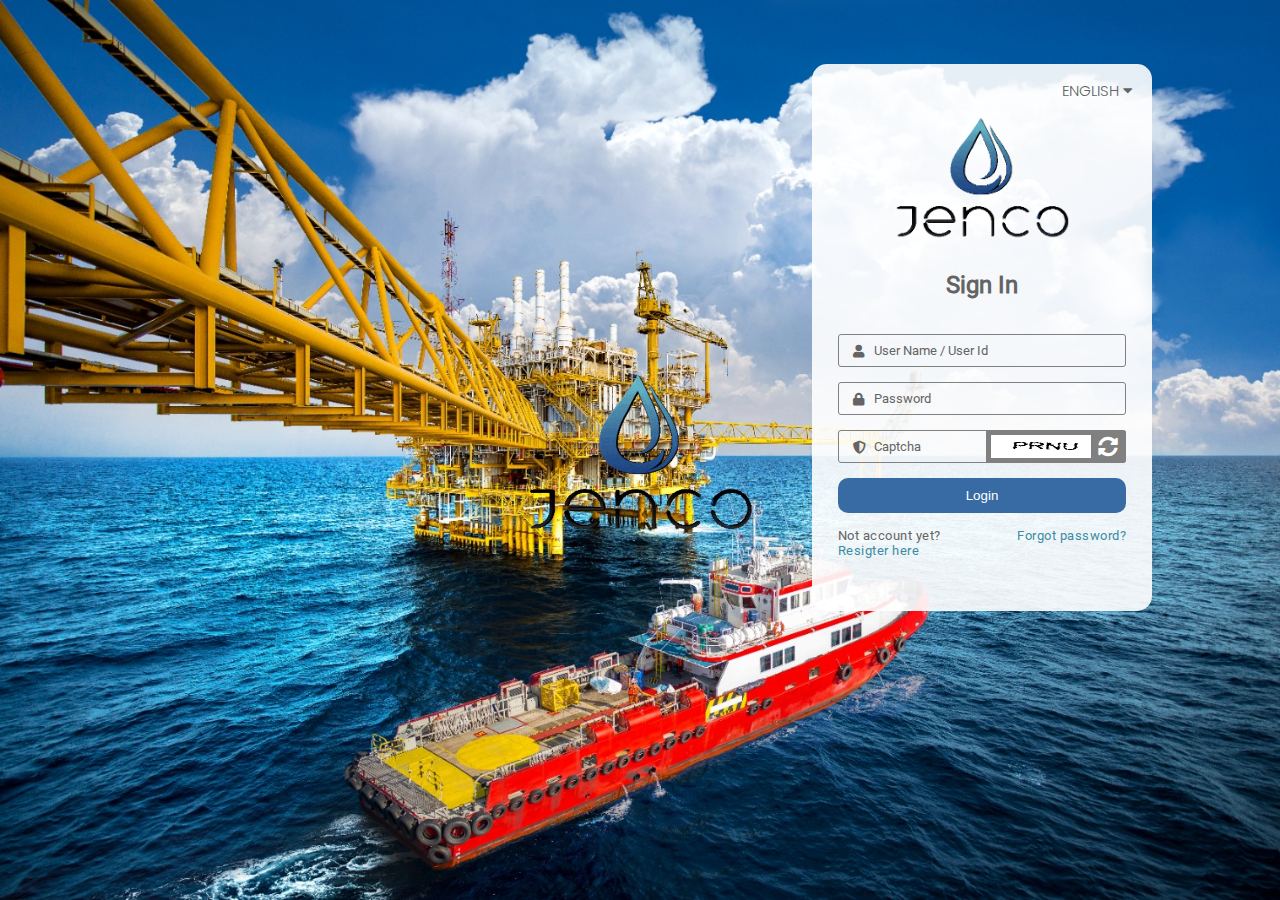
<file: login.html>
<html>
<head>
	<meta charset="utf-8">
	<meta http-equiv="X-UA-Compatible" content="IE=edge">
	<meta name="viewport" content="width=device-width,initial-scale=1.0">
	<title>Login Page</title>

	<!-- including font awesome css -->
	<link rel="stylesheet" href="src/style/vendor/font-awesome/fontawesome.min.css">

	<!-- including custom css -->
	<link rel="stylesheet" href="src/style/common.css">
	<link rel="stylesheet" href="src/style/login.css">

	<!-- including jquery -->
	<script src="src/script/vendor/jquery.min.js"></script>
	<!-- including popper js -->
	<script src="src/script/vendor/popper.min.js"></script>
	
	<!-- custom js -->
	<script src="src/script/main.js"></script>
</head>
<body>
	<!-- preloader animation -->
	<div class="loader">
		<img src="src/file/logo.gif">
	</div>

	<!-- main content start here -->
	<main id="main" class="main">
		<form class="loginForm animDrop">
			<!-- language option -->
			<div class="langOption">
				<a id="langOptionOpener">
					English
					<i class="fas fa-caret-down"></i>
				</a>
				<ul id="langMenu">
					<li>
						<a href="">
							<img src="src/file/united-kingdom.png" alt="flag">
							<span>
								English
							</span>
						</a>
					</li>
					<li>
						<a href="">
							<img src="src/file/bangladesh.png" alt="flag">
							<span>
								Bengali
							</span>
						</a>
					</li>
					<li>
						<a href="">
							<img src="src/file/thailand.png" alt="flag">
							<span>
								Thai
							</span>
						</a>
					</li>
					<li>
						<a href="">
							<img src="src/file/japan.png" alt="flag">
							<span>
								japanese
							</span>
						</a>
					</li>
					<li>
						<a href="">
							<img src="src/file/china.png" alt="flag">
							<span>
								Chinese Simplified
							</span>
						</a>
					</li>
					<li>
						<a href="">
							<img src="src/file/germany.png" alt="flag">
							<span>
								German
							</span>
						</a>
					</li>
					<li>
						<a href="">
							<img src="src/file/south-korea.png" alt="flag">
							<span>
								Korean
							</span>
						</a>
					</li>
				</ul>
			</div>
			<!-- logo and title -->
			<div class="logoTitle">
				<img src="src/file/logo.gif" alt="logo">
				<h1>Sign In</h1>
			</div>
			<!-- main input fields -->
			<div class="inputField">
				<div class="inputItem">
					<i class="fas fa-user"></i>
					<input type="text" placeholder="User Name / User Id" required>
				</div>
				<div class="inputItem">
					<i class="fas fa-lock"></i>
					<input type="password" placeholder="Password" required>
				</div>
				<div class="inputItem captchaField">
					<i class="fas fa-shield-alt"></i>
					<input type="text" placeholder="Captcha" required>
					<div class="captchaContent">
						<img src="src/file/captcha.png" alt="captcha">
						<a href="">
							<i class="fas fa-sync-alt"></i>
						</a>
					</div>
				</div>
				<div class="inputItem submitButton">
					<button type="submit">Login</button>
				</div>
				<div class="inputItem formExtra">
					<div class="extraLeft">
						<p>
							Not account yet?
						</p>
						<a href="register.html">
							Resigter here
						</a>
					</div>
					<div class="extraRight">
						<a href="">
							Forgot password?
						</a>
					</div>
				</div>
			</div>
		</form>
	</main><!-- /maincontent -->
</body>
</html>
</file>
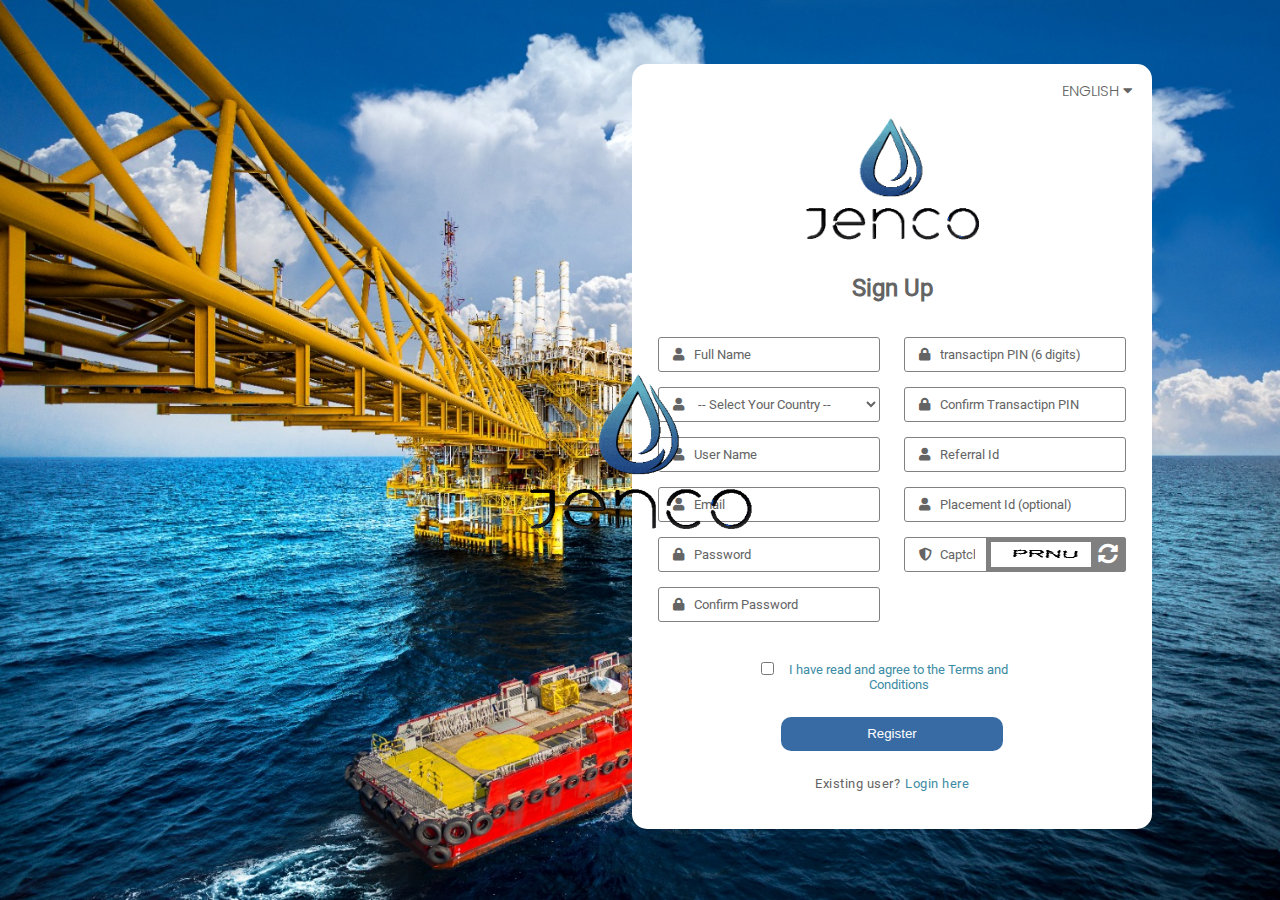
<file: register.html>
<html>
<head>
	<meta charset="utf-8">
	<meta http-equiv="X-UA-Compatible" content="IE=edge">
	<meta name="viewport" content="width=device-width,initial-scale=1.0">
	<title>Rregistration Page</title>

	<!-- including font awesome css -->
	<link rel="stylesheet" href="src/style/vendor/font-awesome/fontawesome.min.css">

	<!-- including custom css -->
	<link rel="stylesheet" href="src/style/common.css">
	<link rel="stylesheet" href="src/style/register.css">

	<!-- including jquery -->
	<script src="src/script/vendor/jquery.min.js"></script>
	
	<!-- including popper js -->
	<script src="src/script/vendor/popper.min.js"></script>
	
	<!-- custom js -->
	<script src="src/script/main.js"></script>
</head>
<body>
	<!-- preloader animation -->
	<div class="loader">
		<img src="src/file/logo.gif">
	</div>

	<!-- main content start here -->
	<main id="main" class="main">
		<form class="regForm animDrop">
			<!-- language option -->
			<div class="langOption">
				<a id="langOptionOpener">
					English
					<i class="fas fa-caret-down"></i>
				</a>
				<ul id="langMenu">
					<li>
						<a href="">
							<img src="src/file/united-kingdom.png" alt="flag">
							<span>
								English
							</span>
						</a>
					</li>
					<li>
						<a href="">
							<img src="src/file/bangladesh.png" alt="flag">
							<span>
								Bengali
							</span>
						</a>
					</li>
					<li>
						<a href="">
							<img src="src/file/thailand.png" alt="flag">
							<span>
								Thai
							</span>
						</a>
					</li>
					<li>
						<a href="">
							<img src="src/file/japan.png" alt="flag">
							<span>
								japanese
							</span>
						</a>
					</li>
					<li>
						<a href="">
							<img src="src/file/china.png" alt="flag">
							<span>
								Chinese Simplified
							</span>
						</a>
					</li>
					<li>
						<a href="">
							<img src="src/file/germany.png" alt="flag">
							<span>
								German
							</span>
						</a>
					</li>
					<li>
						<a href="">
							<img src="src/file/south-korea.png" alt="flag">
							<span>
								Korean
							</span>
						</a>
					</li>
				</ul>
			</div>
			<!-- logo and title -->
			<div class="logoTitle">
				<img src="src/file/logo.gif" alt="logo">
				<h1>Sign Up</h1>
			</div>
			<!-- main input fields -->
			<div class="inputField">
				<div class="inputFieldLeft">
					<div class="inputItem">
						<i class="fas fa-user"></i>
						<input type="text" placeholder="Full Name" required>
					</div>
					<div class="inputItem">
						<i class="fas fa-user"></i>
						<select name="" id="" required>
							<option value="">
								-- Select Your Country --
							</option>
							<option value="1">
								Afghanistan
							</option>
							<option value="2">
								Bangladesh
							</option>
							<option value="3">
								China
							</option>
							<option value="4">
								Denmark
							</option>
							<option value="5">
								Germany
							</option>
						</select>
					</div>
					<div class="inputItem">
						<i class="fas fa-user"></i>
						<input type="text" placeholder="User Name" required>
					</div>
					<div class="inputItem">
						<i class="fas fa-user"></i>
						<input type="email" placeholder="Email" required>
					</div>
					<div class="inputItem">
						<i class="fas fa-lock"></i>
						<input id="userPass" type="password" placeholder="Password" required>
					</div>
					<div class="inputItem">
						<i class="fas fa-lock"></i>
						<input id="confirmPass" type="password" placeholder="Confirm Password" required>
					</div>
				</div>

				<div class="inputFieldRight">
					<div class="inputItem">
						<i class="fas fa-lock"></i>
						<input type="text" placeholder="transactipn PIN (6 digits)" required>
					</div>
					<div class="inputItem">
						<i class="fas fa-lock"></i>
						<input type="text" placeholder="Confirm Transactipn PIN" required>
					</div>
					<div class="inputItem">
						<i class="fas fa-user"></i>
						<input type="text" placeholder="Referral Id" required>
					</div>
					<div class="inputItem">
						<i class="fas fa-user"></i>
						<input type="text" placeholder="Placement Id (optional)">
					</div>
					<div class="inputItem captchaField">
						<i class="fas fa-shield-alt"></i>
						<input type="text" placeholder="Captcha" required>
						<div class="captchaContent">
							<img src="src/file/captcha.png" alt="captcha">
							<a href="">
								<i class="fas fa-sync-alt"></i>
							</a>
						</div>
					</div>
				</div>

				<div class="inputFieldSubmit">
					<div class="inputItem checkPermission">
						<input id="permission" type="checkbox">
						<label for="permission">
							I have read and agree to the Terms and Conditions
						</label>
					</div>
					<div class="inputItem submitButton">
						<button id="submitForm" type="submit">Register</button>
					</div>
					<div class="inputItem formExtra">
						<p>
							Existing user?
						</p>
						<a href="login.html">
							Login here
						</a>
					</div>
				</div>
			</div>
		</form>
	</main><!-- /maincontent -->
</body>
</html>
</file>
<file: src/style/common.css>
@font-face {
  font-family: roboto-light;
  src: url("vendor/webfonts/custom/Roboto/Roboto-Light.ttf");
}

@font-face {
  font-family: roboto-regular;
  src: url("vendor/webfonts/custom/Roboto/Roboto-Regular.ttf");
}

@font-face {
  font-family: roboto-medium;
  src: url("vendor/webfonts/custom/Roboto/Roboto-Medium.ttf");
}

@font-face {
  font-family: roboto-bold;
  src: url("vendor/webfonts/custom/Roboto/Roboto-Bold.ttf");
}

@font-face {
  font-family: poppins-light;
  src: url("vendor/webfonts/custom/Poppins/Poppins-Light.ttf");
}

@font-face {
  font-family: poppins-regular;
  src: url("vendor/webfonts/custom/Poppins/Poppins-Regular.ttf");
}

@font-face {
  font-family: poppins-medium;
  src: url("vendor/webfonts/custom/Poppins/Poppins-Medium.ttf");
}

@font-face {
  font-family: poppins-bold;
  src: url("vendor/webfonts/custom/Poppins/Poppins-Bold.ttf");
}

* {
  margin: 0;
  padding: 0;
  box-sizing: border-box;
  border: none;
  background: none;
  border-radius: 0;
  outline: none;
  text-decoration: none;
  font-family: roboto-regular;
  color: #646464;
}

* a,
* button {
  cursor: pointer;
}

.loader {
  position: fixed;
  top: 0;
  left: 0;
  width: 100vw;
  height: 100vh;
  z-index: 9999;
  display: flex;
  align-items: center;
  justify-content: center;
  background-color: transparent;
}

.loader img {
  animation: fadeOut;
  animation-fill-mode: forwards;
  animation-duration: 1s;
  width: 300px;
  height: auto;
}

@media only screen and (max-width: 768px) {
  .loader img {
    width: 150px;
  }
}

.loader.hidden {
  animation: vanish;
  animation-fill-mode: forwards;
  animation-duration: 1s;
}

@keyframes vanish {
  75% {
    opacity: 1;
    visibility: hidden;
  }
  100% {
    opacity: 0;
    visibility: hidden;
    background-image: none;
  }
}

@keyframes fadeOut {
  100% {
    opacity: 0;
    visibility: hidden;
  }
}

.main {
  height: 100%;
  overflow: hidden;
  overflow-y: scroll;
  background-image: url("../file/bg.jpeg");
  background-position: center center;
  background-size: cover;
  background-repeat: no-repeat;
}

.animDrop {
  animation: droppedIn;
  animation-fill-mode: forwards;
  animation-duration: 1s;
}

@keyframes droppedIn {
  0% {
    opacity: 0;
    transform: translateY(-5%);
  }
  100% {
    opacity: 1;
    transform: translateY(0%);
  }
}

.langOption {
  position: absolute;
  top: 15px;
  right: 20px;
  font-size: 0.94375rem;
}

.langOption a {
  font-family: poppins-light;
  text-transform: uppercase;
}

.langOption ul {
  list-style-type: none;
  background-color: #f3f8fa;
  padding: 10px;
  width: 175px;
  overflow: hidden;
  margin-top: 5px;
  box-shadow: 1px 2px 11px #c0c0c0;
  position: absolute;
  right: 0px;
  top: 100%;
  z-index: 99;
  display: none;
}

.langOption ul.showed {
  display: block;
}

.langOption ul li {
  padding: 5px 5px 0;
}

.langOption ul li a {
  text-decoration: none;
  font-size: x-small;
  display: flex;
  align-items: center;
}

.langOption ul li a img {
  width: 25px;
  height: 25px;
  border-radius: 50%;
  margin-right: 5px;
}

.langOption ul li a span {
  width: calc( 100% - 30px);
}
/*# sourceMappingURL=common.css.map */
</file>
<file: src/style/login.css>
.loginForm {
  background-color: #fff;
  border-radius: 15px;
  max-width: 340px;
  padding: 2.5% 2vw;
  padding-bottom: 3%;
  margin-left: auto;
  margin-right: 10%;
  margin-top: 5%;
  border-radius: 15px;
  background-color: rgba(255, 255, 255, 0.9);
  position: relative;
}

@media only screen and (max-width: 767px) {
  .loginForm {
    max-width: 90%;
    margin: 5%;
    padding: 5%;
  }
}

.loginForm .langOption {
  position: absolute;
  top: 15px;
  right: 20px;
  font-size: 0.94375rem;
}

.loginForm .langOption a {
  font-family: poppins-light;
  text-transform: uppercase;
}

.loginForm .langOption ul {
  list-style-type: none;
  background-color: #f3f8fa;
  padding: 10px;
  width: 175px;
  overflow: hidden;
  margin-top: 5px;
  box-shadow: 1px 2px 11px #c0c0c0;
  position: absolute;
  right: 0px;
  top: 100%;
  z-index: 99;
  display: none;
}

.loginForm .langOption ul.showed {
  display: block;
}

.loginForm .langOption ul li {
  padding: 5px 0;
}

.loginForm .langOption ul li a {
  text-decoration: none;
  font-size: x-small;
}

.loginForm .langOption ul li a img {
  width: 25px;
  height: 25px;
  border-radius: 50%;
  margin-right: 5px;
}

.loginForm .logoTitle {
  text-align: center;
}

.loginForm .logoTitle img {
  margin: 0 auto;
  width: 80%;
}

.loginForm .logoTitle h1 {
  margin-top: 15px;
  font-size: 1.51rem;
  font-family: roboto-regular;
}

.loginForm .inputField {
  margin-top: 35px;
}

.loginForm .inputField .inputItem {
  position: relative;
  margin-bottom: 15px;
}

.loginForm .inputField .inputItem i {
  position: absolute;
  top: 50%;
  transform: translateY(-50%);
  left: 15px;
  font-size: small;
}

.loginForm .inputField .inputItem input {
  width: 100%;
  border: 1px solid gray;
  padding: 0.5rem 0.7rem;
  padding-left: 35px;
  border-radius: 3px;
  height: auto;
  position: relative;
  margin: 0;
}

.loginForm .inputField .inputItem input::placeholder {
  font-size: small;
  color: #646464;
  opacity: 1;
}

.loginForm .inputField .inputItem.captchaField input {
  padding-right: 150px;
}

.loginForm .inputField .inputItem.captchaField .captchaContent {
  position: absolute;
  right: 0;
  top: 0;
  bottom: 0;
  width: 140px;
  background-color: gray;
  padding: 5px;
  padding-right: 40px;
  border-top-right-radius: 3px;
  border-bottom-right-radius: 3px;
}

.loginForm .inputField .inputItem.captchaField .captchaContent img {
  height: 100%;
  width: 100px;
}

.loginForm .inputField .inputItem.captchaField .captchaContent a i {
  display: block;
  position: absolute;
  right: 8px;
  top: 50%;
  left: auto;
  transform: translateY(-50%);
  color: #fff;
  font-size: 20px;
}

.loginForm .inputField .inputItem.submitButton button {
  background-color: #386ba4;
  color: #fff;
  font-family: Georgia,sans-serif;
  border-radius: 10px;
  cursor: pointer;
  border: 0px;
  padding: .6rem 1rem;
  text-align: center;
  width: 100%;
}

.loginForm .inputField .inputItem.formExtra {
  display: flex;
  justify-content: space-between;
  flex-wrap: wrap;
}

.loginForm .inputField .inputItem.formExtra p {
  font-size: small;
  margin: 0;
  letter-spacing: .5px;
}

.loginForm .inputField .inputItem.formExtra a {
  font-size: small;
  text-decoration: none;
  letter-spacing: .5px;
  color: #3B8ba4;
  transition: .3s;
}

.loginForm .inputField .inputItem.formExtra a:hover {
  color: #386ba4;
}
/*# sourceMappingURL=login.css.map */
</file>
<file: src/style/register.css>
.regForm {
  border-radius: 15px;
  max-width: 520px;
  padding: 2.5% 2vw;
  padding-bottom: 3%;
  margin-left: auto;
  margin-right: 10%;
  margin-top: 5%;
  border-radius: 15px;
  background-color: white;
  position: relative;
}

@media only screen and (max-width: 768px) {
  .regForm {
    max-width: 90%;
    margin: 5%;
    padding: 5%;
  }
}

.regForm .logoTitle {
  text-align: center;
}

.regForm .logoTitle img {
  margin: 0 auto;
  width: 50%;
}

.regForm .logoTitle h1 {
  margin-top: 15px;
  font-size: 1.51rem;
  font-family: roboto-regular;
}

.regForm .inputField {
  margin-top: 35px;
  display: flex;
  flex-wrap: wrap;
  justify-content: space-between;
}

.regForm .inputField .inputFieldLeft,
.regForm .inputField .inputFieldRight {
  width: 47.5%;
}

@media only screen and (max-width: 767px) {
  .regForm .inputField .inputFieldLeft,
  .regForm .inputField .inputFieldRight {
    width: 100%;
  }
}

.regForm .inputField .inputFieldLeft .failAlert,
.regForm .inputField .inputFieldRight .failAlert {
  color: red;
  font-size: small;
  margin-bottom: 5px;
  display: block;
  opacity: .5;
}

.regForm .inputField .inputFieldLeft .inputItem,
.regForm .inputField .inputFieldRight .inputItem {
  position: relative;
  margin-bottom: 15px;
}

.regForm .inputField .inputFieldLeft .inputItem i,
.regForm .inputField .inputFieldRight .inputItem i {
  position: absolute;
  bottom: 10.5px;
  left: 15px;
  font-size: small;
}

.regForm .inputField .inputFieldLeft .inputItem input,
.regForm .inputField .inputFieldLeft .inputItem select,
.regForm .inputField .inputFieldRight .inputItem input,
.regForm .inputField .inputFieldRight .inputItem select {
  width: 100%;
  border: 1px solid gray;
  padding: 0.5rem 0.7rem;
  padding-left: 35px;
  border-radius: 3px;
  height: auto;
  position: relative;
  margin: 0;
  font-size: small;
  height: 35px;
  line-height: 32px;
}

.regForm .inputField .inputFieldLeft .inputItem input::placeholder,
.regForm .inputField .inputFieldLeft .inputItem select::placeholder,
.regForm .inputField .inputFieldRight .inputItem input::placeholder,
.regForm .inputField .inputFieldRight .inputItem select::placeholder {
  font-size: small;
  color: #646464;
  opacity: 1;
}

.regForm .inputField .inputFieldLeft .inputItem.captchaField input,
.regForm .inputField .inputFieldRight .inputItem.captchaField input {
  padding-right: 150px;
}

.regForm .inputField .inputFieldLeft .inputItem.captchaField .captchaContent,
.regForm .inputField .inputFieldRight .inputItem.captchaField .captchaContent {
  position: absolute;
  right: 0;
  height: 35px;
  bottom: 0;
  width: 140px;
  background-color: gray;
  padding: 5px;
  padding-right: 40px;
  border-top-right-radius: 3px;
  border-bottom-right-radius: 3px;
}

.regForm .inputField .inputFieldLeft .inputItem.captchaField .captchaContent img,
.regForm .inputField .inputFieldRight .inputItem.captchaField .captchaContent img {
  height: 100%;
  width: 100px;
}

.regForm .inputField .inputFieldLeft .inputItem.captchaField .captchaContent a i,
.regForm .inputField .inputFieldRight .inputItem.captchaField .captchaContent a i {
  display: block;
  position: absolute;
  right: 8px;
  top: 7.5px;
  left: auto;
  color: #fff;
  font-size: 20px;
}

.regForm .inputField .inputFieldSubmit {
  width: 100%;
  padding-top: 25px;
  text-align: center;
}

.regForm .inputField .inputFieldSubmit .checkPermission {
  display: flex;
  justify-content: center;
  align-items: start;
}

@media only screen and (max-width: 767px) {
  .regForm .inputField .inputFieldSubmit .checkPermission input {
    margin-right: 5px;
  }
}

.regForm .inputField .inputFieldSubmit .checkPermission label {
  cursor: pointer;
  max-width: 250px;
  font-size: small;
  color: #3B8ba4;
  transition: .3s;
}

@media only screen and (max-width: 767px) {
  .regForm .inputField .inputFieldSubmit .checkPermission label {
    max-width: 100%;
  }
}

.regForm .inputField .inputFieldSubmit .checkPermission label:hover {
  color: #386ba4;
}

.regForm .inputField .inputFieldSubmit .submitButton button {
  background-color: #386ba4;
  color: #fff;
  font-family: Georgia,sans-serif;
  border-radius: 10px;
  cursor: pointer;
  border: 0px;
  padding: .6rem 1rem;
  text-align: center;
  width: 47.5%;
  margin: 25px 0;
}

@media only screen and (max-width: 575px) {
  .regForm .inputField .inputFieldSubmit .submitButton button {
    width: 100%;
  }
}

.regForm .inputField .inputFieldSubmit .formExtra {
  display: flex;
  justify-content: center;
  flex-wrap: wrap;
  column-gap: 5px;
}

.regForm .inputField .inputFieldSubmit .formExtra p {
  font-size: small;
  margin: 0;
  letter-spacing: .5px;
}

.regForm .inputField .inputFieldSubmit .formExtra a {
  font-size: small;
  text-decoration: none;
  letter-spacing: .5px;
  color: #3B8ba4;
  transition: .3s;
}

.regForm .inputField .inputFieldSubmit .formExtra a:hover {
  color: #386ba4;
}
/*# sourceMappingURL=register.css.map */
</file>
